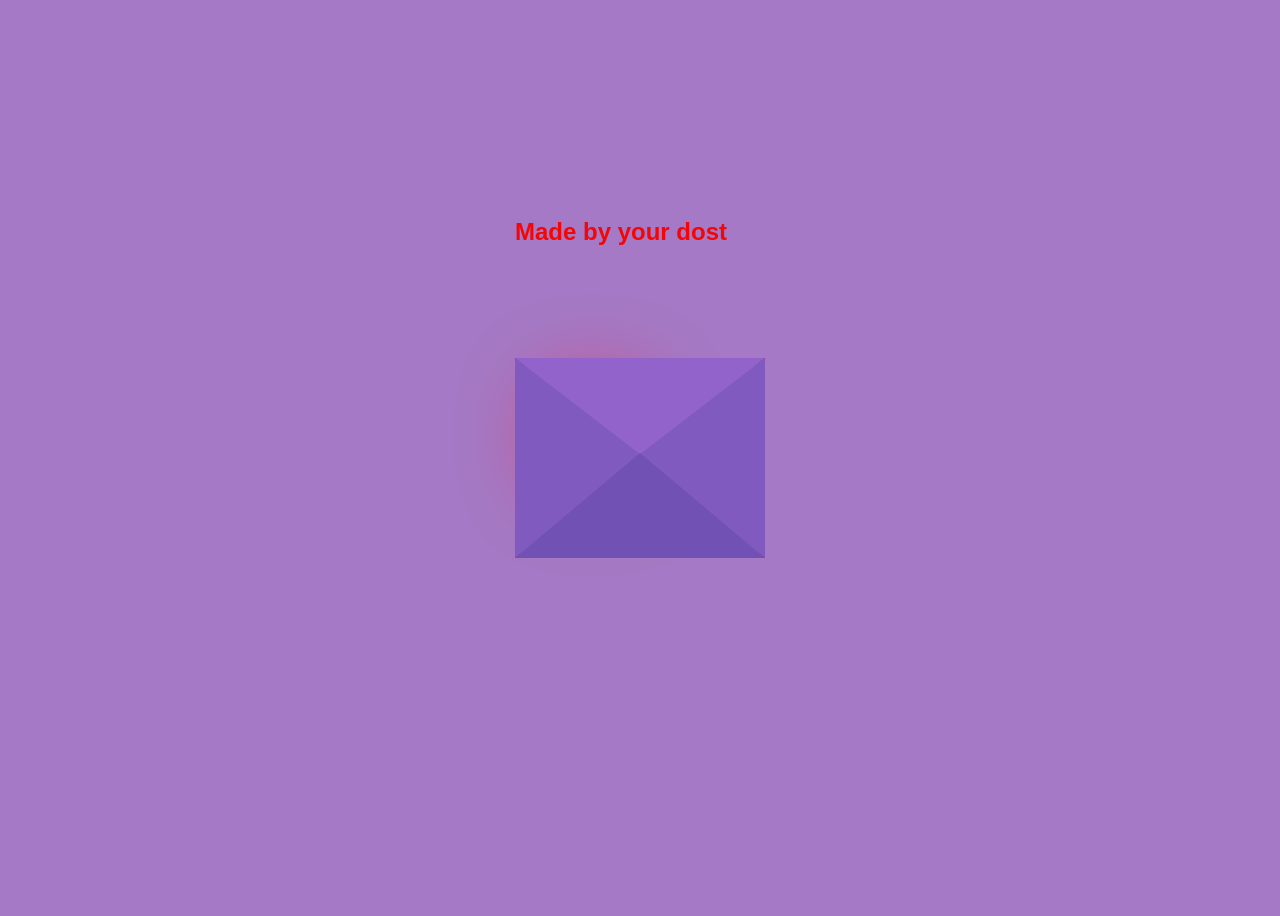
<file: index.html>
<!DOCTYPE html>
<html lang="en">
  <head>
    <meta charset="UTF-8" />
    <meta name="viewport" content="width=device-width, initial-scale=1.0" />
    <title>Happy birthday</title>
    <link rel="stylesheet" href="Style3.css" />
 
  </head>
  <body>
    <div class="envelope">
      <div class="back"></div>
      <div class="letter"> <a href="index2.html">Click</a>
        <div class="heart"></div>
        <div class="text">
          <p>
            I want to wish  <br />
            for your birthday <br />
            Happy birthday vishal  <br />
            
          </p>
        </div>
      </div>
      <div class="front"></div>
      <div class="top"></div>
      <div class="shadow"></div>
      <div class="text1">
        <h2>Made by your dost</h2>
      </div>
    </div>
  </body>
</html>
</file>
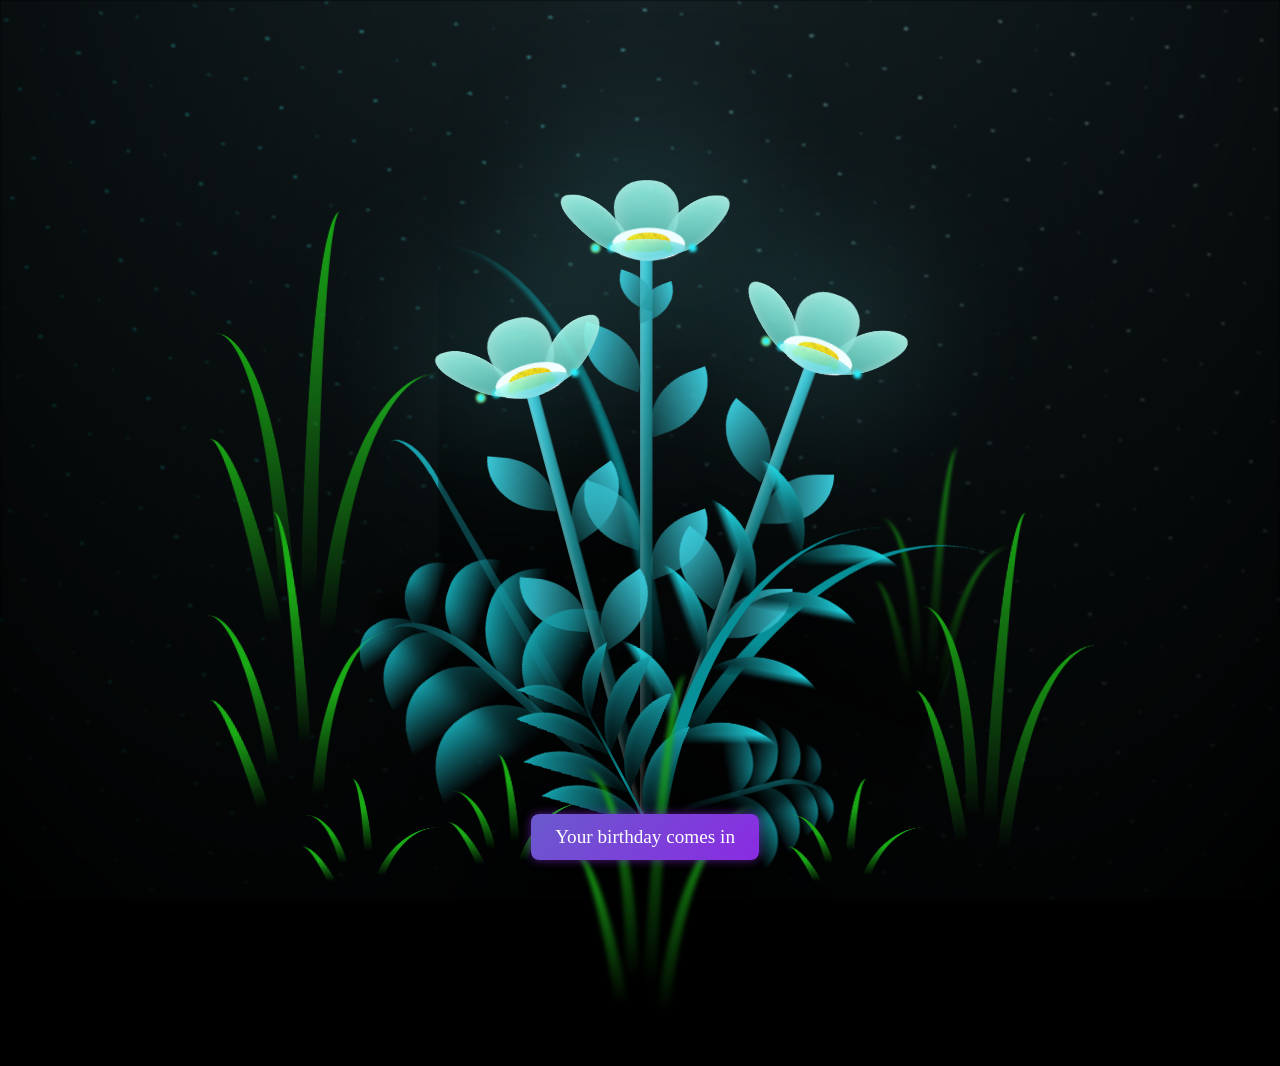
<file: index2.html>
<!DOCTYPE html>
<html lang="en">
<head>
    <meta charset="UTF-8">
    <meta name="viewport" content="width=device-width, initial-scale=1.0">
    <title>Happy birthday</title>
    <link rel="stylesheet" href="style4.css">
    
  
</head>
<body>


    
   
<body class="not-loaded">
    <div class="night"></div>
    <div class="flowers">
      <div class="flower flower--1">
        <div class="flower__leafs flower__leafs--1">
          <div class="flower__leaf flower__leaf--1"></div>
          <div class="flower__leaf flower__leaf--2"></div>
          <div class="flower__leaf flower__leaf--3"></div>
          <div class="flower__leaf flower__leaf--4"></div>
          <div class="flower__white-circle"></div>
  
          <div class="flower__light flower__light--1"></div>
          <div class="flower__light flower__light--2"></div>
          <div class="flower__light flower__light--3"></div>
          <div class="flower__light flower__light--4"></div>
          <div class="flower__light flower__light--5"></div>
          <div class="flower__light flower__light--6"></div>
          <div class="flower__light flower__light--7"></div>
          <div class="flower__light flower__light--8"></div>
  
        </div>
        <div class="flower__line">
          <div class="flower__line__leaf flower__line__leaf--1"></div>
          <div class="flower__line__leaf flower__line__leaf--2"></div>
          <div class="flower__line__leaf flower__line__leaf--3"></div>
          <div class="flower__line__leaf flower__line__leaf--4"></div>
          <div class="flower__line__leaf flower__line__leaf--5"></div>
          <div class="flower__line__leaf flower__line__leaf--6"></div>
        </div>
      </div>
  
      <div class="flower flower--2">
        <div class="flower__leafs flower__leafs--2">
          <div class="flower__leaf flower__leaf--1"></div>
          <div class="flower__leaf flower__leaf--2"></div>
          <div class="flower__leaf flower__leaf--3"></div>
          <div class="flower__leaf flower__leaf--4"></div>
          <div class="flower__white-circle"></div>
  
          <div class="flower__light flower__light--1"></div>
          <div class="flower__light flower__light--2"></div>
          <div class="flower__light flower__light--3"></div>
          <div class="flower__light flower__light--4"></div>
          <div class="flower__light flower__light--5"></div>
          <div class="flower__light flower__light--6"></div>
          <div class="flower__light flower__light--7"></div>
          <div class="flower__light flower__light--8"></div>
  
        </div>
        <div class="flower__line">
          <div class="flower__line__leaf flower__line__leaf--1"></div>
          <div class="flower__line__leaf flower__line__leaf--2"></div>
          <div class="flower__line__leaf flower__line__leaf--3"></div>
          <div class="flower__line__leaf flower__line__leaf--4"></div>
        </div>
      </div>
  
      <div class="flower flower--3">
        <div class="flower__leafs flower__leafs--3">
          <div class="flower__leaf flower__leaf--1"></div>
          <div class="flower__leaf flower__leaf--2"></div>
          <div class="flower__leaf flower__leaf--3"></div>
          <div class="flower__leaf flower__leaf--4"></div>
          <div class="flower__white-circle"></div>
  
          <div class="flower__light flower__light--1"></div>
          <div class="flower__light flower__light--2"></div>
          <div class="flower__light flower__light--3"></div>
          <div class="flower__light flower__light--4"></div>
          <div class="flower__light flower__light--5"></div>
          <div class="flower__light flower__light--6"></div>
          <div class="flower__light flower__light--7"></div>
          <div class="flower__light flower__light--8"></div>
  
        </div>
        <div class="flower__line">
          <div class="flower__line__leaf flower__line__leaf--1"></div>
          <div class="flower__line__leaf flower__line__leaf--2"></div>
          <div class="flower__line__leaf flower__line__leaf--3"></div>
          <div class="flower__line__leaf flower__line__leaf--4"></div>
        </div>
      </div>
  
      <div class="grow-ans" style="--d:1.2s">
        <div class="flower__g-long">
          <div class="flower__g-long__top"></div>
          <div class="flower__g-long__bottom"></div>
        </div>
      </div>
  
      <div class="growing-grass">
        <div class="flower__grass flower__grass--1">
          <div class="flower__grass--top"></div>
          <div class="flower__grass--bottom"></div>
          <div class="flower__grass__leaf flower__grass__leaf--1"></div>
          <div class="flower__grass__leaf flower__grass__leaf--2"></div>
          <div class="flower__grass__leaf flower__grass__leaf--3"></div>
          <div class="flower__grass__leaf flower__grass__leaf--4"></div>
          <div class="flower__grass__leaf flower__grass__leaf--5"></div>
          <div class="flower__grass__leaf flower__grass__leaf--6"></div>
          <div class="flower__grass__leaf flower__grass__leaf--7"></div>
          <div class="flower__grass__leaf flower__grass__leaf--8"></div>
          <div class="flower__grass__overlay"></div>
        </div>
      </div>
  
      <div class="growing-grass">
        <div class="flower__grass flower__grass--2">
          <div class="flower__grass--top"></div>
          <div class="flower__grass--bottom"></div>
          <div class="flower__grass__leaf flower__grass__leaf--1"></div>
          <div class="flower__grass__leaf flower__grass__leaf--2"></div>
          <div class="flower__grass__leaf flower__grass__leaf--3"></div>
          <div class="flower__grass__leaf flower__grass__leaf--4"></div>
          <div class="flower__grass__leaf flower__grass__leaf--5"></div>
          <div class="flower__grass__leaf flower__grass__leaf--6"></div>
          <div class="flower__grass__leaf flower__grass__leaf--7"></div>
          <div class="flower__grass__leaf flower__grass__leaf--8"></div>
          <div class="flower__grass__overlay"></div>
        </div>
      </div>
  
      <div class="grow-ans" style="--d:2.4s">
        <div class="flower__g-right flower__g-right--1">
          <div class="leaf"></div>
        </div>
      </div>
  
      <div class="grow-ans" style="--d:2.8s">
        <div class="flower__g-right flower__g-right--2">
          <div class="leaf"></div>
        </div>
      </div>
  
      <div class="grow-ans" style="--d:2.8s">
        <div class="flower__g-front">
          <div class="flower__g-front__leaf-wrapper flower__g-front__leaf-wrapper--1">
            <div class="flower__g-front__leaf"></div>
          </div>
          <div class="flower__g-front__leaf-wrapper flower__g-front__leaf-wrapper--2">
            <div class="flower__g-front__leaf"></div>
          </div>
          <div class="flower__g-front__leaf-wrapper flower__g-front__leaf-wrapper--3">
            <div class="flower__g-front__leaf"></div>
          </div>
          <div class="flower__g-front__leaf-wrapper flower__g-front__leaf-wrapper--4">
            <div class="flower__g-front__leaf"></div>
          </div>
          <div class="flower__g-front__leaf-wrapper flower__g-front__leaf-wrapper--5">
            <div class="flower__g-front__leaf"></div>
          </div>
          <div class="flower__g-front__leaf-wrapper flower__g-front__leaf-wrapper--6">
            <div class="flower__g-front__leaf"></div>
          </div>
          <div class="flower__g-front__leaf-wrapper flower__g-front__leaf-wrapper--7">
            <div class="flower__g-front__leaf"></div>
          </div>
          <div class="flower__g-front__leaf-wrapper flower__g-front__leaf-wrapper--8">
            <div class="flower__g-front__leaf"></div>
          </div>
          <div class="flower__g-front__line"></div>
        </div>
      </div>
  
      <div class="grow-ans" style="--d:3.2s">
        <div class="flower__g-fr">
          <div class="leaf"></div>
          <div class="flower__g-fr__leaf flower__g-fr__leaf--1"></div>
          <div class="flower__g-fr__leaf flower__g-fr__leaf--2"></div>
          <div class="flower__g-fr__leaf flower__g-fr__leaf--3"></div>
          <div class="flower__g-fr__leaf flower__g-fr__leaf--4"></div>
          <div class="flower__g-fr__leaf flower__g-fr__leaf--5"></div>
          <div class="flower__g-fr__leaf flower__g-fr__leaf--6"></div>
          <div class="flower__g-fr__leaf flower__g-fr__leaf--7"></div>
          <div class="flower__g-fr__leaf flower__g-fr__leaf--8"></div>
        </div>
      </div>
  
      <div class="long-g long-g--0">
        <div class="grow-ans" style="--d:3s">
          <div class="leaf leaf--0"></div>
        </div>
        <div class="grow-ans" style="--d:2.2s">
          <div class="leaf leaf--1"></div>
        </div>
        <div class="grow-ans" style="--d:3.4s">
          <div class="leaf leaf--2"></div>
        </div>
        <div class="grow-ans" style="--d:3.6s">
          <div class="leaf leaf--3"></div>
        </div>
      </div>
  
      <div class="long-g long-g--1">
        <div class="grow-ans" style="--d:3.6s">
          <div class="leaf leaf--0"></div>
        </div>
        <div class="grow-ans" style="--d:3.8s">
          <div class="leaf leaf--1"></div>
        </div>
        <div class="grow-ans" style="--d:4s">
          <div class="leaf leaf--2"></div>
        </div>
        <div class="grow-ans" style="--d:4.2s">
          <div class="leaf leaf--3"></div>
        </div>
      </div>
  
      <div class="long-g long-g--2">
        <div class="grow-ans" style="--d:4s">
          <div class="leaf leaf--0"></div>
        </div>
        <div class="grow-ans" style="--d:4.2s">
          <div class="leaf leaf--1"></div>
        </div>
        <div class="grow-ans" style="--d:4.4s">
          <div class="leaf leaf--2"></div>
        </div>
        <div class="grow-ans" style="--d:4.6s">
          <div class="leaf leaf--3"></div>
        </div>
      </div>
  
      <div class="long-g long-g--3">
        <div class="grow-ans" style="--d:4s">
          <div class="leaf leaf--0"></div>
        </div>
        <div class="grow-ans" style="--d:4.2s">
          <div class="leaf leaf--1"></div>
        </div>
        <div class="grow-ans" style="--d:3s">
          <div class="leaf leaf--2"></div>
        </div>
        <div class="grow-ans" style="--d:3.6s">
          <div class="leaf leaf--3"></div>
        </div>
      </div>
  
      <div class="long-g long-g--4">
        <div class="grow-ans" style="--d:4s">
          <div class="leaf leaf--0"></div>
        </div>
        <div class="grow-ans" style="--d:4.2s">
          <div class="leaf leaf--1"></div>
        </div>
        <div class="grow-ans" style="--d:3s">
          <div class="leaf leaf--2"></div>
        </div>
        <div class="grow-ans" style="--d:3.6s">
          <div class="leaf leaf--3"></div>
        </div>
      </div>
  
      <div class="long-g long-g--5">
        <div class="grow-ans" style="--d:4s">
          <div class="leaf leaf--0"></div>
        </div>
        <div class="grow-ans" style="--d:4.2s">
          <div class="leaf leaf--1"></div>
        </div>
        <div class="grow-ans" style="--d:3s">
          <div class="leaf leaf--2"></div>
        </div>
        <div class="grow-ans" style="--d:3.6s">
          <div class="leaf leaf--3"></div>
        </div>
      </div>
  
      <div class="long-g long-g--6">
        <div class="grow-ans" style="--d:4.2s">
          <div class="leaf leaf--0"></div>
        </div>
        <div class="grow-ans" style="--d:4.4s">
          <div class="leaf leaf--1"></div>
        </div>
        <div class="grow-ans" style="--d:4.6s">
          <div class="leaf leaf--2"></div>
        </div>
        <div class="grow-ans" style="--d:4.8s">
          <div class="leaf leaf--3"></div>
        </div>
      </div>
  
      <div class="long-g long-g--7">
        <div class="grow-ans" style="--d:3s">
          <div class="leaf leaf--0"></div>
        </div>
        <div class="grow-ans" style="--d:3.2s">
          <div class="leaf leaf--1"></div>
        </div>
        <div class="grow-ans" style="--d:3.5s">
          <div class="leaf leaf--2"></div>
        </div>
        <div class="grow-ans" style="--d:3.6s">
          <div class="leaf leaf--3"></div>
        </div>
      </div>
    </div>

    <div class="button-container">
  <a href="index3.html" class="next-button">Your birthday comes in</a>
</div>


  </body>


    
<script src="app.js"></script>
</body>
</html>

<!DOCTYPE HTML>
<html>
</file>
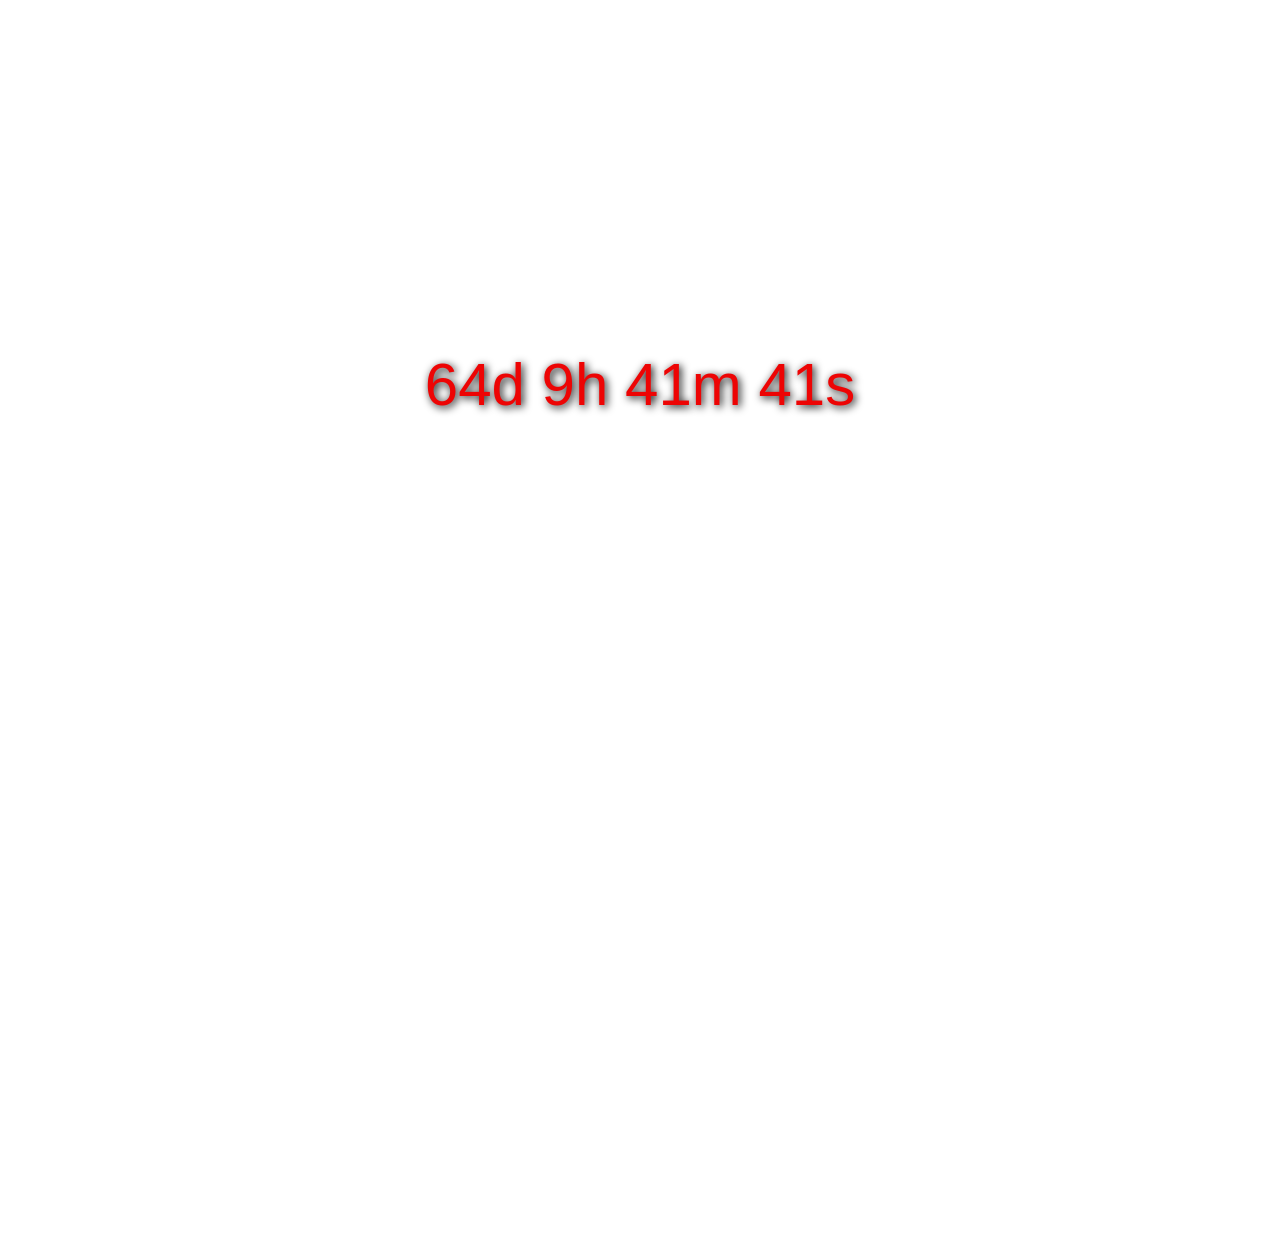
<file: index3.html>
<!DOCTYPE HTML>
<html>
<head>
<meta name="viewport" content="width=device-width, initial-scale=1">
<title>Happy birthday</title>
<style>
body {
  margin: 0;
  padding: 0;
  height: 100vh;
  background-image: url('https://images.unsplash.com/photo-1506744038136-46273834b3fb'); 
  background-size: cover;
  background-position: center;
  background-repeat: no-repeat;
  font-family: Arial, sans-serif;
  
}

p {
  text-align: center;
  font-size: 60px;
  margin-top: 350px;
  color: white;
  text-shadow: 2px 2px 8px black; /* makes text easier to read */
}

@keyframes pulse {
  0%   { transform: scale(1);   opacity: 1; }
  50%  { transform: scale(1.1); opacity: 0.7; }
  100% { transform: scale(1);   opacity: 1; }
}

#demo {
  animation: pulse 1s infinite;
  color: #ed0404; 
}

</style>
</head>
<body>

<p id="demo"></p>

<script>
// Set the date we're counting down to
var countDownDate = new Date("Feburary 7, 2027 12:00:00").getTime();

// Update the count down every 1 second
var x = setInterval(function() {

  // Get today's date and time
  var now = new Date().getTime();

  // Find the distance between now and the count down date
  var distance = countDownDate - now;

  // Time calculations
  var days = Math.floor(distance / (1000 * 60 * 60 * 24));
  var hours = Math.floor((distance % (1000 * 60 * 60 * 24)) / (1000 * 60 * 60));
  var minutes = Math.floor((distance % (1000 * 60 * 60)) / (1000 * 60));
  var seconds = Math.floor((distance % (1000 * 60)) / 1000);

  // Output result
  document.getElementById("demo").innerHTML = 
    days + "d " + hours + "h " + minutes + "m " + seconds + "s ";

  // If the countdown is over
  if (distance < 0) {
    clearInterval(x);
    document.getElementById("demo").innerHTML = "EXPIRED";
  }
}, 1000);
</script>

</body>
</html>
</file>
<file: Style3.css>
body {
    display: flex;
    align-items: center;
    justify-content: center;
    height: 100vh;
    background: #a579c5;
  }
  .envelope {
    position: relative;
    cursor: pointer;
  
  }
  
  .back {
    position: relative;
    width: 250px;
    height: 200px;
    background: #f10000;
  }
  .front {
    position: absolute;
    border-right: 130px solid #815ac0;
    border-top: 100px solid transparent;
    border-bottom: 100px solid transparent;
    height: 0;
    width: 0;
    top: 0;
    left: 120px;
    z-index: 3;
  }
  .front:before {
    content: "";
    position: absolute;
    border-left: 130px solid #815ac0;
    border-top: 100px solid transparent;
    border-bottom: 100px solid transparent;
    height: 0;
    width: 0;
    top: -100px;
    left: -120px;
  }
  .front:after {
    content: "";
    position: absolute;
    border-bottom: 105px solid #7251b5;
    border-left: 125px solid transparent;
    border-right: 125px solid transparent;
    height: 0;
    width: 0;
    top: -5px;
    left: -120px;
  }
  .top {
    position: absolute;
    border-top: 105px solid #9163cb;
    border-left: 125px solid transparent;
    border-right: 125px solid transparent;
    height: 0;
    width: 0;
    top: 0;
    transform-origin: top;
    transition: 0.4s;
  }
  .envelope:hover .top {
    transform: rotateX(160deg);
  }
  .letter {
    position: absolute;
    background: white;
    width: 230px;
    height: 180px;
    top: 10px;
    left: 10px;
    transition: 0.2s;
  }
  .envelope:hover .letter {
    transform: translateY(-100px);
    z-index: 2;
  }
  .text1 {
    position: absolute;
    color: rgb(244, 6, 6);
    font-family: sans-serif;
    top: -80%;
  }
  .text {
    text-align: center;
    font-size: 11px;
    font-family: Arial, Helvetica, sans-serif;
    margin-top: 20px;
    font-weight: bold;
    color: black;
    position: relative;
    top: -20px;
    left: 20px;
  }
  
  /*---heart -----*/
  .heart {
    background-color: red;
    height: 70px;
    width: 70px;
    position: relative;
    top: 22px;
    left: 30px;
    transform: rotate(-45deg);
    box-shadow: -5px 10px 90px red;
    animation: untoldcoding 0.8s linear infinite;
  }
  
  @keyframes untoldcoding {
    0% {
      transform: rotate(-45deg) scale(1.05);
    }
    70% {
      transform: rotate(-45deg) scale(1);
    }
    100% {
      transform: rotate(-45deg) scale(0.8);
    }
  }
  .heart:before {
    content: "";
    position: absolute;
    height: 70px;
    width: 70px;
    background-color: red;
    top: -40px;
    border-radius: 50px;
  }
  .heart:after {
    content: "";
    position: absolute;
    height: 70px;
    width: 70px;
    background-color: rgb(255, 0, 0);
    right: -40px;
    border-radius: 50px;
  }
  .letter a{
    float: right;
     margin-right: 35px;
     margin-top: 20px;
    }
</file>
<file: style4.css>
*,
*::after,
*::before {
  padding: 0;
  margin: 0;
  box-sizing: border-box;
}

:root {
  --dark-color: #000;
}

body {
  display: flex;
  align-items: flex-end;
  justify-content: center;
  min-height: 100vh;
  background-color: var(--dark-color);
  overflow: hidden;
  perspective: 1000px;
}

.night {
  position: fixed;
  left: 50%;
  top: 0;
  transform: translateX(-50%);
  width: 100%;
  height: 100%;
  filter: blur(0.1vmin);
  background-image: radial-gradient(ellipse at top, transparent 0%, var(--dark-color)), radial-gradient(ellipse at bottom, var(--dark-color), rgba(145, 233, 255, 0.2)), repeating-linear-gradient(220deg, black 0px, black 19px, transparent 19px, transparent 22px), repeating-linear-gradient(189deg, black 0px, black 19px, transparent 19px, transparent 22px), repeating-linear-gradient(148deg, black 0px, black 19px, transparent 19px, transparent 22px), linear-gradient(90deg, #00fffa, #f0f0f0);
}

.flowers {
  position: relative;
  transform: scale(0.9);
}

.flower {
  position: absolute;
  bottom: 10vmin;
  transform-origin: bottom center;
  z-index: 10;
  --fl-speed: 0.8s;
}
.flower--1 {
  animation: moving-flower-1 4s linear infinite;
}
.flower--1 .flower__line {
  height: 70vmin;
  animation-delay: 0.3s;
}
.flower--1 .flower__line__leaf--1 {
  animation: blooming-leaf-right var(--fl-speed) 1.6s backwards;
}
.flower--1 .flower__line__leaf--2 {
  animation: blooming-leaf-right var(--fl-speed) 1.4s backwards;
}
.flower--1 .flower__line__leaf--3 {
  animation: blooming-leaf-left var(--fl-speed) 1.2s backwards;
}
.flower--1 .flower__line__leaf--4 {
  animation: blooming-leaf-left var(--fl-speed) 1s backwards;
}
.flower--1 .flower__line__leaf--5 {
  animation: blooming-leaf-right var(--fl-speed) 1.8s backwards;
}
.flower--1 .flower__line__leaf--6 {
  animation: blooming-leaf-left var(--fl-speed) 2s backwards;
}
.flower--2 {
  left: 50%;
  transform: rotate(20deg);
  animation: moving-flower-2 4s linear infinite;
}
.flower--2 .flower__line {
  height: 60vmin;
  animation-delay: 0.6s;
}
.flower--2 .flower__line__leaf--1 {
  animation: blooming-leaf-right var(--fl-speed) 1.9s backwards;
}
.flower--2 .flower__line__leaf--2 {
  animation: blooming-leaf-right var(--fl-speed) 1.7s backwards;
}
.flower--2 .flower__line__leaf--3 {
  animation: blooming-leaf-left var(--fl-speed) 1.5s backwards;
}
.flower--2 .flower__line__leaf--4 {
  animation: blooming-leaf-left var(--fl-speed) 1.3s backwards;
}
.flower--3 {
  left: 50%;
  transform: rotate(-15deg);
  animation: moving-flower-3 4s linear infinite;
}
.flower--3 .flower__line {
  animation-delay: 0.9s;
}
.flower--3 .flower__line__leaf--1 {
  animation: blooming-leaf-right var(--fl-speed) 2.5s backwards;
}
.flower--3 .flower__line__leaf--2 {
  animation: blooming-leaf-right var(--fl-speed) 2.3s backwards;
}
.flower--3 .flower__line__leaf--3 {
  animation: blooming-leaf-left var(--fl-speed) 2.1s backwards;
}
.flower--3 .flower__line__leaf--4 {
  animation: blooming-leaf-left var(--fl-speed) 1.9s backwards;
}
.flower__leafs {
  position: relative;
  animation: blooming-flower 2s backwards;
}
.flower__leafs--1 {
  animation-delay: 1.1s;
}
.flower__leafs--2 {
  animation-delay: 1.4s;
}
.flower__leafs--3 {
  animation-delay: 1.7s;
}
.flower__leafs::after {
  content: "";
  position: absolute;
  left: 0;
  top: 0;
  transform: translate(-50%, -100%);
  width: 8vmin;
  height: 8vmin;
  background-color: #6bf0ff;
  filter: blur(10vmin);
}
.flower__leaf {
  position: absolute;
  bottom: 0;
  left: 50%;
  width: 8vmin;
  height: 11vmin;
  border-radius: 51% 49% 47% 53%/44% 45% 55% 69%;
  background-color: #a7ffee;
  background-image: linear-gradient(to top, #54b8aa, #a7ffee);
  transform-origin: bottom center;
  opacity: 0.9;
  box-shadow: inset 0 0 2vmin rgba(255, 255, 255, 0.5);
}
.flower__leaf--1 {
  transform: translate(-10%, 1%) rotateY(40deg) rotateX(-50deg);
}
.flower__leaf--2 {
  transform: translate(-50%, -4%) rotateX(40deg);
}
.flower__leaf--3 {
  transform: translate(-90%, 0%) rotateY(45deg) rotateX(50deg);
}
.flower__leaf--4 {
  width: 8vmin;
  height: 8vmin;
  transform-origin: bottom left;
  border-radius: 4vmin 10vmin 4vmin 4vmin;
  transform: translate(0%, 18%) rotateX(70deg) rotate(-43deg);
  background-image: linear-gradient(to top, #39c6d6, #a7ffee);
  z-index: 1;
  opacity: 0.8;
}
.flower__white-circle {
  position: absolute;
  left: -3.5vmin;
  top: -3vmin;
  width: 9vmin;
  height: 4vmin;
  border-radius: 50%;
  background-color: #fff;
}
.flower__white-circle::after {
  content: "";
  position: absolute;
  left: 50%;
  top: 45%;
  transform: translate(-50%, -50%);
  width: 60%;
  height: 60%;
  border-radius: inherit;
  background-image: repeating-linear-gradient(135deg, rgba(0, 0, 0, 0.03) 0px, rgba(0, 0, 0, 0.03) 1px, transparent 1px, transparent 12px), repeating-linear-gradient(45deg, rgba(0, 0, 0, 0.03) 0px, rgba(0, 0, 0, 0.03) 1px, transparent 1px, transparent 12px), repeating-linear-gradient(67.5deg, rgba(0, 0, 0, 0.03) 0px, rgba(0, 0, 0, 0.03) 1px, transparent 1px, transparent 12px), repeating-linear-gradient(135deg, rgba(0, 0, 0, 0.03) 0px, rgba(0, 0, 0, 0.03) 1px, transparent 1px, transparent 12px), repeating-linear-gradient(45deg, rgba(0, 0, 0, 0.03) 0px, rgba(0, 0, 0, 0.03) 1px, transparent 1px, transparent 12px), repeating-linear-gradient(112.5deg, rgba(0, 0, 0, 0.03) 0px, rgba(0, 0, 0, 0.03) 1px, transparent 1px, transparent 12px), repeating-linear-gradient(112.5deg, rgba(0, 0, 0, 0.03) 0px, rgba(0, 0, 0, 0.03) 1px, transparent 1px, transparent 12px), repeating-linear-gradient(45deg, rgba(0, 0, 0, 0.03) 0px, rgba(0, 0, 0, 0.03) 1px, transparent 1px, transparent 12px), repeating-linear-gradient(22.5deg, rgba(0, 0, 0, 0.03) 0px, rgba(0, 0, 0, 0.03) 1px, transparent 1px, transparent 12px), repeating-linear-gradient(45deg, rgba(0, 0, 0, 0.03) 0px, rgba(0, 0, 0, 0.03) 1px, transparent 1px, transparent 12px), repeating-linear-gradient(22.5deg, rgba(0, 0, 0, 0.03) 0px, rgba(0, 0, 0, 0.03) 1px, transparent 1px, transparent 12px), repeating-linear-gradient(135deg, rgba(0, 0, 0, 0.03) 0px, rgba(0, 0, 0, 0.03) 1px, transparent 1px, transparent 12px), repeating-linear-gradient(157.5deg, rgba(0, 0, 0, 0.03) 0px, rgba(0, 0, 0, 0.03) 1px, transparent 1px, transparent 12px), repeating-linear-gradient(67.5deg, rgba(0, 0, 0, 0.03) 0px, rgba(0, 0, 0, 0.03) 1px, transparent 1px, transparent 12px), repeating-linear-gradient(67.5deg, rgba(0, 0, 0, 0.03) 0px, rgba(0, 0, 0, 0.03) 1px, transparent 1px, transparent 12px), linear-gradient(90deg, #ffeb12, #ffce00);
}
.flower__line {
  height: 55vmin;
  width: 1.5vmin;
  background-image: linear-gradient(to left, rgba(0, 0, 0, 0.2), transparent, rgba(255, 255, 255, 0.2)), linear-gradient(to top, transparent 10%, #14757a, #39c6d6);
  box-shadow: inset 0 0 2px rgba(0, 0, 0, 0.5);
  animation: grow-flower-tree 4s backwards;
}
.flower__line__leaf {
  --w: 7vmin;
  --h: calc(var(--w) + 2vmin);
  position: absolute;
  top: 20%;
  left: 90%;
  width: var(--w);
  height: var(--h);
  border-top-right-radius: var(--h);
  border-bottom-left-radius: var(--h);
  background-image: linear-gradient(to top, rgba(20, 117, 122, 0.4), #39c6d6);
}
.flower__line__leaf--1 {
  transform: rotate(70deg) rotateY(30deg);
}
.flower__line__leaf--2 {
  top: 45%;
  transform: rotate(70deg) rotateY(30deg);
}
.flower__line__leaf--3, .flower__line__leaf--4, .flower__line__leaf--6 {
  border-top-right-radius: 0;
  border-bottom-left-radius: 0;
  border-top-left-radius: var(--h);
  border-bottom-right-radius: var(--h);
  left: -460%;
  top: 12%;
  transform: rotate(-70deg) rotateY(30deg);
}
.flower__line__leaf--4 {
  top: 40%;
}
.flower__line__leaf--5 {
  top: 0;
  transform-origin: left;
  transform: rotate(70deg) rotateY(30deg) scale(0.6);
}
.flower__line__leaf--6 {
  top: -2%;
  left: -450%;
  transform-origin: right;
  transform: rotate(-70deg) rotateY(30deg) scale(0.6);
}
.flower__light {
  position: absolute;
  bottom: 0vmin;
  width: 1vmin;
  height: 1vmin;
  background-color: #fffb00;
  border-radius: 50%;
  filter: blur(0.2vmin);
  animation: light-ans 4s linear infinite backwards;
}
.flower__light:nth-child(odd) {
  background-color: #23f0ff;
}
.flower__light--1 {
  left: -2vmin;
  animation-delay: 1s;
}
.flower__light--2 {
  left: 3vmin;
  animation-delay: 0.5s;
}
.flower__light--3 {
  left: -6vmin;
  animation-delay: 0.3s;
}
.flower__light--4 {
  left: 6vmin;
  animation-delay: 0.9s;
}
.flower__light--5 {
  left: -1vmin;
  animation-delay: 1.5s;
}
.flower__light--6 {
  left: -4vmin;
  animation-delay: 3s;
}
.flower__light--7 {
  left: 3vmin;
  animation-delay: 2s;
}
.flower__light--8 {
  left: -6vmin;
  animation-delay: 3.5s;
}
.flower__grass {
  --c: #159faa;
  --line-w: 1.5vmin;
  position: absolute;
  bottom: 12vmin;
  left: -7vmin;
  display: flex;
  flex-direction: column;
  align-items: flex-end;
  z-index: 20;
  transform-origin: bottom center;
  transform: rotate(-48deg) rotateY(40deg);
}
.flower__grass--1 {
  animation: moving-grass 2s linear infinite;
}
.flower__grass--2 {
  left: 2vmin;
  bottom: 10vmin;
  transform: scale(0.5) rotate(75deg) rotateX(10deg) rotateY(-200deg);
  opacity: 0.8;
  z-index: 0;
  animation: moving-grass--2 1.5s linear infinite;
}
.flower__grass--top {
  width: 7vmin;
  height: 10vmin;
  border-top-right-radius: 100%;
  border-right: var(--line-w) solid var(--c);
  transform-origin: bottom center;
  transform: rotate(-2deg);
}
.flower__grass--bottom {
  margin-top: -2px;
  width: var(--line-w);
  height: 25vmin;
  background-image: linear-gradient(to top, transparent, var(--c));
}
.flower__grass__leaf {
  --size: 10vmin;
  position: absolute;
  width: calc(var(--size) * 2.1);
  height: var(--size);
  border-top-left-radius: var(--size);
  border-top-right-radius: var(--size);
  background-image: linear-gradient(to top, transparent, transparent 30%, var(--c));
  z-index: 100;
}
.flower__grass__leaf--1 {
  top: -6%;
  left: 30%;
  --size: 6vmin;
  transform: rotate(-20deg);
  animation: growing-grass-ans--1 2s 2.6s backwards;
}
@keyframes growing-grass-ans--1 {
  0% {
    transform-origin: bottom left;
    transform: rotate(-20deg) scale(0);
  }
}
.flower__grass__leaf--2 {
  top: -5%;
  left: -110%;
  --size: 6vmin;
  transform: rotate(10deg);
  animation: growing-grass-ans--2 2s 2.4s linear backwards;
}
@keyframes growing-grass-ans--2 {
  0% {
    transform-origin: bottom right;
    transform: rotate(10deg) scale(0);
  }
}
.flower__grass__leaf--3 {
  top: 5%;
  left: 60%;
  --size: 8vmin;
  transform: rotate(-18deg) rotateX(-20deg);
  animation: growing-grass-ans--3 2s 2.2s linear backwards;
}
@keyframes growing-grass-ans--3 {
  0% {
    transform-origin: bottom left;
    transform: rotate(-18deg) rotateX(-20deg) scale(0);
  }
}
.flower__grass__leaf--4 {
  top: 6%;
  left: -135%;
  --size: 8vmin;
  transform: rotate(2deg);
  animation: growing-grass-ans--4 2s 2s linear backwards;
}
@keyframes growing-grass-ans--4 {
  0% {
    transform-origin: bottom right;
    transform: rotate(2deg) scale(0);
  }
}
.flower__grass__leaf--5 {
  top: 20%;
  left: 60%;
  --size: 10vmin;
  transform: rotate(-24deg) rotateX(-20deg);
  animation: growing-grass-ans--5 2s 1.8s linear backwards;
}
@keyframes growing-grass-ans--5 {
  0% {
    transform-origin: bottom left;
    transform: rotate(-24deg) rotateX(-20deg) scale(0);
  }
}
.flower__grass__leaf--6 {
  top: 22%;
  left: -180%;
  --size: 10vmin;
  transform: rotate(10deg);
  animation: growing-grass-ans--6 2s 1.6s linear backwards;
}
@keyframes growing-grass-ans--6 {
  0% {
    transform-origin: bottom right;
    transform: rotate(10deg) scale(0);
  }
}
.flower__grass__leaf--7 {
  top: 39%;
  left: 70%;
  --size: 10vmin;
  transform: rotate(-10deg);
  animation: growing-grass-ans--7 2s 1.4s linear backwards;
}
@keyframes growing-grass-ans--7 {
  0% {
    transform-origin: bottom left;
    transform: rotate(-10deg) scale(0);
  }
}
.flower__grass__leaf--8 {
  top: 40%;
  left: -215%;
  --size: 11vmin;
  transform: rotate(10deg);
  animation: growing-grass-ans--8 2s 1.2s linear backwards;
}
@keyframes growing-grass-ans--8 {
  0% {
    transform-origin: bottom right;
    transform: rotate(10deg) scale(0);
  }
}
.flower__grass__overlay {
  position: absolute;
  top: -10%;
  right: 0%;
  width: 100%;
  height: 100%;
  background-color: rgba(0, 0, 0, 0.6);
  filter: blur(1.5vmin);
  z-index: 100;
}
.flower__g-long {
  --w: 2vmin;
  --h: 6vmin;
  --c: #159faa;
  position: absolute;
  bottom: 10vmin;
  left: -3vmin;
  transform-origin: bottom center;
  transform: rotate(-30deg) rotateY(-20deg);
  display: flex;
  flex-direction: column;
  align-items: flex-end;
  animation: flower-g-long-ans 3s linear infinite;
}
@keyframes flower-g-long-ans {
  0%, 100% {
    transform: rotate(-30deg) rotateY(-20deg);
  }
  50% {
    transform: rotate(-32deg) rotateY(-20deg);
  }
}
.flower__g-long__top {
  top: calc(var(--h) * -1);
  width: calc(var(--w) + 1vmin);
  height: var(--h);
  border-top-right-radius: 100%;
  border-right: 0.7vmin solid var(--c);
  transform: translate(-0.7vmin, 1vmin);
}
.flower__g-long__bottom {
  width: var(--w);
  height: 50vmin;
  transform-origin: bottom center;
  background-image: linear-gradient(to top, transparent 30%, var(--c));
  box-shadow: inset 0 0 2px rgba(0, 0, 0, 0.5);
  clip-path: polygon(35% 0, 65% 1%, 100% 100%, 0% 100%);
}
.flower__g-right {
  position: absolute;
  bottom: 6vmin;
  left: -2vmin;
  transform-origin: bottom left;
  transform: rotate(20deg);
}
.flower__g-right .leaf {
  width: 30vmin;
  height: 50vmin;
  border-top-left-radius: 100%;
  border-left: 2vmin solid #079097;
  background-image: linear-gradient(to bottom, transparent, var(--dark-color) 60%);
  -webkit-mask-image: linear-gradient(to top, transparent 30%, #079097 60%);
}
.flower__g-right--1 {
  animation: flower-g-right-ans 2.5s linear infinite;
}
.flower__g-right--2 {
  left: 5vmin;
  transform: rotateY(-180deg);
  animation: flower-g-right-ans--2 3s linear infinite;
}
.flower__g-right--2 .leaf {
  height: 75vmin;
  filter: blur(0.3vmin);
  opacity: 0.8;
}
@keyframes flower-g-right-ans {
  0%, 100% {
    transform: rotate(20deg);
  }
  50% {
    transform: rotate(24deg) rotateX(-20deg);
  }
}
@keyframes flower-g-right-ans--2 {
  0%, 100% {
    transform: rotateY(-180deg) rotate(0deg) rotateX(-20deg);
  }
  50% {
    transform: rotateY(-180deg) rotate(6deg) rotateX(-20deg);
  }
}
.flower__g-front {
  position: absolute;
  bottom: 6vmin;
  left: 2.5vmin;
  z-index: 100;
  transform-origin: bottom center;
  transform: rotate(-28deg) rotateY(30deg) scale(1.04);
  animation: flower__g-front-ans 2s linear infinite;
}
@keyframes flower__g-front-ans {
  0%, 100% {
    transform: rotate(-28deg) rotateY(30deg) scale(1.04);
  }
  50% {
    transform: rotate(-35deg) rotateY(40deg) scale(1.04);
  }
}
.flower__g-front__line {
  width: 0.3vmin;
  height: 20vmin;
  background-image: linear-gradient(to top, transparent, #079097, transparent 100%);
  position: relative;
}
.flower__g-front__leaf-wrapper {
  position: absolute;
  top: 0;
  left: 0;
  transform-origin: bottom left;
  transform: rotate(10deg);
}
.flower__g-front__leaf-wrapper:nth-child(even) {
  left: 0vmin;
  transform: rotateY(-180deg) rotate(5deg);
  animation: flower__g-front__leaf-left-ans 1s ease-in backwards;
}
.flower__g-front__leaf-wrapper:nth-child(odd) {
  animation: flower__g-front__leaf-ans 1s ease-in backwards;
}
.flower__g-front__leaf-wrapper--1 {
  top: -8vmin;
  transform: scale(0.7);
  animation: flower__g-front__leaf-ans 1s 5.5s ease-in backwards !important;
}
.flower__g-front__leaf-wrapper--2 {
  top: -8vmin;
  transform: rotateY(-180deg) scale(0.7) !important;
  animation: flower__g-front__leaf-left-ans-2 1s 4.6s ease-in backwards !important;
}
.flower__g-front__leaf-wrapper--3 {
  top: -3vmin;
  animation: flower__g-front__leaf-ans 1s 4.6s ease-in backwards;
}
.flower__g-front__leaf-wrapper--4 {
  top: -3vmin;
  transform: rotateY(-180deg) scale(0.9) !important;
  animation: flower__g-front__leaf-left-ans-2 1s 4.6s ease-in backwards !important;
}
@keyframes flower__g-front__leaf-left-ans-2 {
  0% {
    transform: rotateY(-180deg) scale(0);
  }
}
.flower__g-front__leaf-wrapper--5, .flower__g-front__leaf-wrapper--6 {
  top: 2vmin;
}
.flower__g-front__leaf-wrapper--7, .flower__g-front__leaf-wrapper--8 {
  top: 6.5vmin;
}
.flower__g-front__leaf-wrapper--2 {
  animation-delay: 5.2s !important;
}
.flower__g-front__leaf-wrapper--3 {
  animation-delay: 4.9s !important;
}
.flower__g-front__leaf-wrapper--5 {
  animation-delay: 4.3s !important;
}
.flower__g-front__leaf-wrapper--6 {
  animation-delay: 4.1s !important;
}
.flower__g-front__leaf-wrapper--7 {
  animation-delay: 3.8s !important;
}
.flower__g-front__leaf-wrapper--8 {
  animation-delay: 3.5s !important;
}
@keyframes flower__g-front__leaf-ans {
  0% {
    transform: rotate(10deg) scale(0);
  }
}
@keyframes flower__g-front__leaf-left-ans {
  0% {
    transform: rotateY(-180deg) rotate(5deg) scale(0);
  }
}
.flower__g-front__leaf {
  width: 10vmin;
  height: 10vmin;
  border-radius: 100% 0% 0% 100%/100% 100% 0% 0%;
  box-shadow: inset 0 2px 1vmin rgba(44, 238, 252, 0.2);
  background-image: linear-gradient(to bottom left, transparent, var(--dark-color)), linear-gradient(to bottom right, #159faa 50%, transparent 50%, transparent);
  -webkit-mask-image: linear-gradient(to bottom right, #159faa 50%, transparent 50%, transparent);
  mask-image: linear-gradient(to bottom right, #159faa 50%, transparent 50%, transparent);
}
.flower__g-fr {
  position: absolute;
  bottom: -4vmin;
  left: vmin;
  transform-origin: bottom left;
  z-index: 10;
  animation: flower__g-fr-ans 2s linear infinite;
}
@keyframes flower__g-fr-ans {
  0%, 100% {
    transform: rotate(2deg);
  }
  50% {
    transform: rotate(4deg);
  }
}
.flower__g-fr .leaf {
  width: 30vmin;
  height: 50vmin;
  border-top-left-radius: 100%;
  border-left: 2vmin solid #079097;
  -webkit-mask-image: linear-gradient(to top, transparent 25%, #079097 50%);
  position: relative;
  z-index: 1;
}
.flower__g-fr__leaf {
  position: absolute;
  top: 0;
  left: 0;
  width: 10vmin;
  height: 10vmin;
  border-radius: 100% 0% 0% 100%/100% 100% 0% 0%;
  box-shadow: inset 0 2px 1vmin rgba(44, 238, 252, 0.2);
  background-image: linear-gradient(to bottom left, transparent, var(--dark-color) 98%), linear-gradient(to bottom right, #23f0ff 45%, transparent 50%, transparent);
  -webkit-mask-image: linear-gradient(135deg, #159faa 40%, transparent 50%, transparent);
}
.flower__g-fr__leaf--1 {
  left: 20vmin;
  transform: rotate(45deg);
  animation: flower__g-fr-leaft-ans-1 0.5s 5.2s linear backwards;
}
@keyframes flower__g-fr-leaft-ans-1 {
  0% {
    transform-origin: left;
    transform: rotate(45deg) scale(0);
  }
}
.flower__g-fr__leaf--2 {
  left: 12vmin;
  top: -7vmin;
  transform: rotate(25deg) rotateY(-180deg);
  animation: flower__g-fr-leaft-ans-6 0.5s 5s linear backwards;
}
.flower__g-fr__leaf--3 {
  left: 15vmin;
  top: 6vmin;
  transform: rotate(55deg);
  animation: flower__g-fr-leaft-ans-5 0.5s 4.8s linear backwards;
}
.flower__g-fr__leaf--4 {
  left: 6vmin;
  top: -2vmin;
  transform: rotate(25deg) rotateY(-180deg);
  animation: flower__g-fr-leaft-ans-6 0.5s 4.6s linear backwards;
}
.flower__g-fr__leaf--5 {
  left: 10vmin;
  top: 14vmin;
  transform: rotate(55deg);
  animation: flower__g-fr-leaft-ans-5 0.5s 4.4s linear backwards;
}
@keyframes flower__g-fr-leaft-ans-5 {
  0% {
    transform-origin: left;
    transform: rotate(55deg) scale(0);
  }
}
.flower__g-fr__leaf--6 {
  left: 0vmin;
  top: 6vmin;
  transform: rotate(25deg) rotateY(-180deg);
  animation: flower__g-fr-leaft-ans-6 0.5s 4.2s linear backwards;
}
@keyframes flower__g-fr-leaft-ans-6 {
  0% {
    transform-origin: right;
    transform: rotate(25deg) rotateY(-180deg) scale(0);
  }
}
.flower__g-fr__leaf--7 {
  left: 5vmin;
  top: 22vmin;
  transform: rotate(45deg);
  animation: flower__g-fr-leaft-ans-7 0.5s 4s linear backwards;
}
@keyframes flower__g-fr-leaft-ans-7 {
  0% {
    transform-origin: left;
    transform: rotate(45deg) scale(0);
  }
}
.flower__g-fr__leaf--8 {
  left: -4vmin;
  top: 15vmin;
  transform: rotate(15deg) rotateY(-180deg);
  animation: flower__g-fr-leaft-ans-8 0.5s 3.8s linear backwards;
}
@keyframes flower__g-fr-leaft-ans-8 {
  0% {
    transform-origin: right;
    transform: rotate(15deg) rotateY(-180deg) scale(0);
  }
}

.long-g {
  position: absolute;
  bottom: 25vmin;
  left: -42vmin;
  transform-origin: bottom left;
}
.long-g--1 {
  bottom: 0vmin;
  transform: scale(0.8) rotate(-5deg);
}
.long-g--1 .leaf {
  -webkit-mask-image: linear-gradient(to top, transparent 40%, #079097 80%) !important;
}
.long-g--1 .leaf--1 {
  --w: 5vmin;
  --h: 60vmin;
  left: -2vmin;
  transform: rotate(3deg) rotateY(-180deg);
}
.long-g--2, .long-g--3 {
  bottom: -3vmin;
  left: -35vmin;
  transform-origin: center;
  transform: scale(0.6) rotateX(60deg);
}
.long-g--2 .leaf, .long-g--3 .leaf {
  -webkit-mask-image: linear-gradient(to top, transparent 50%, #079097 80%) !important;
}
.long-g--2 .leaf--1, .long-g--3 .leaf--1 {
  left: -1vmin;
  transform: rotateY(-180deg);
}
.long-g--3 {
  left: -17vmin;
  bottom: 0vmin;
}
.long-g--3 .leaf {
  -webkit-mask-image: linear-gradient(to top, transparent 40%, #079097 80%) !important;
}
.long-g--4 {
  left: 25vmin;
  bottom: -3vmin;
  transform-origin: center;
  transform: scale(0.6) rotateX(60deg);
}
.long-g--4 .leaf {
  -webkit-mask-image: linear-gradient(to top, transparent 50%, #079097 80%) !important;
}
.long-g--5 {
  left: 42vmin;
  bottom: 0vmin;
  transform: scale(0.8) rotate(2deg);
}
.long-g--6 {
  left: 0vmin;
  bottom: -20vmin;
  z-index: 100;
  filter: blur(0.3vmin);
  transform: scale(0.8) rotate(2deg);
}
.long-g--7 {
  left: 35vmin;
  bottom: 20vmin;
  z-index: -1;
  filter: blur(0.3vmin);
  transform: scale(0.6) rotate(2deg);
  opacity: 0.7;
}
.long-g .leaf {
  --w: 15vmin;
  --h: 40vmin;
  --c: #1aaa15;
  position: absolute;
  bottom: 0;
  width: var(--w);
  height: var(--h);
  border-top-left-radius: 100%;
  border-left: 2vmin solid var(--c);
  -webkit-mask-image: linear-gradient(to top, transparent 20%, var(--dark-color));
  transform-origin: bottom center;
}
.long-g .leaf--0 {
  left: 2vmin;
  animation: leaf-ans-1 4s linear infinite;
}
.long-g .leaf--1 {
  --w: 5vmin;
  --h: 60vmin;
  animation: leaf-ans-1 4s linear infinite;
}
.long-g .leaf--2 {
  --w: 10vmin;
  --h: 40vmin;
  left: -0.5vmin;
  bottom: 5vmin;
  transform-origin: bottom left;
  transform: rotateY(-180deg);
  animation: leaf-ans-2 3s linear infinite;
}
.long-g .leaf--3 {
  --w: 5vmin;
  --h: 30vmin;
  left: -1vmin;
  bottom: 3.2vmin;
  transform-origin: bottom left;
  transform: rotate(-10deg) rotateY(-180deg);
  animation: leaf-ans-3 3s linear infinite;
}

@keyframes leaf-ans-1 {
  0%, 100% {
    transform: rotate(-5deg) scale(1);
  }
  50% {
    transform: rotate(5deg) scale(1.1);
  }
}
@keyframes leaf-ans-2 {
  0%, 100% {
    transform: rotateY(-180deg) rotate(5deg);
  }
  50% {
    transform: rotateY(-180deg) rotate(0deg) scale(1.1);
  }
}
@keyframes leaf-ans-3 {
  0%, 100% {
    transform: rotate(-10deg) rotateY(-180deg);
  }
  50% {
    transform: rotate(-20deg) rotateY(-180deg);
  }
}
.grow-ans {
  animation: grow-ans 2s var(--d) backwards;
}

@keyframes grow-ans {
  0% {
    transform: scale(0);
    opacity: 0;
  }
}
@keyframes light-ans {
  0% {
    opacity: 0;
    transform: translateY(0vmin);
  }
  25% {
    opacity: 1;
    transform: translateY(-5vmin) translateX(-2vmin);
  }
  50% {
    opacity: 1;
    transform: translateY(-15vmin) translateX(2vmin);
    filter: blur(0.2vmin);
  }
  75% {
    transform: translateY(-20vmin) translateX(-2vmin);
    filter: blur(0.2vmin);
  }
  100% {
    transform: translateY(-30vmin);
    opacity: 0;
    filter: blur(1vmin);
  }
}
@keyframes moving-flower-1 {
  0%, 100% {
    transform: rotate(2deg);
  }
  50% {
    transform: rotate(-2deg);
  }
}
@keyframes moving-flower-2 {
  0%, 100% {
    transform: rotate(18deg);
  }
  50% {
    transform: rotate(14deg);
  }
}
@keyframes moving-flower-3 {
  0%, 100% {
    transform: rotate(-18deg);
  }
  50% {
    transform: rotate(-20deg) rotateY(-10deg);
  }
}
@keyframes blooming-leaf-right {
  0% {
    transform-origin: left;
    transform: rotate(70deg) rotateY(30deg) scale(0);
  }
}
@keyframes blooming-leaf-left {
  0% {
    transform-origin: right;
    transform: rotate(-70deg) rotateY(30deg) scale(0);
  }
}
@keyframes grow-flower-tree {
  0% {
    height: 0;
    border-radius: 1vmin;
  }
}
@keyframes blooming-flower {
  0% {
    transform: scale(0);
  }
}
@keyframes moving-grass {
  0%, 100% {
    transform: rotate(-48deg) rotateY(40deg);
  }
  50% {
    transform: rotate(-50deg) rotateY(40deg);
  }
}
@keyframes moving-grass--2 {
  0%, 100% {
    transform: scale(0.5) rotate(75deg) rotateX(10deg) rotateY(-200deg);
  }
  50% {
    transform: scale(0.5) rotate(79deg) rotateX(10deg) rotateY(-200deg);
  }
}
.growing-grass {
  animation: growing-grass-ans 1s 2s backwards;
}

@keyframes growing-grass-ans {
  0% {
    transform: scale(0);
  }
}
.not-loaded * {
  animation-play-state: paused !important;
}







.countdown container{

      background: linear-gradient(135deg, #ffffff, #ff5e62);
  color: rgb(235, 13, 13);
  
}



.button-container {
  opacity: 0;
  animation: fadeInUp 1.5s ease 4s forwards;
  position: absolute;
  bottom: 40px;
left: 41.5%;
transform: translateX(-50%);

}

@keyframes fadeInUp {
  from {
    opacity: 0;
    transform: translateY(20px);
  }
  to {
    opacity: 1;
    transform: translateY(0);
  }
}


.next-button {
  display: inline-block;
  padding: 12px 24px;
  font-size: 1.2rem;
  color: white;
  background: linear-gradient(135deg, #6a5acd, #8a2be2);
  border: none;
  border-radius: 8px;
  text-decoration: none;
  box-shadow: 0 0 10px rgba(138, 43, 226, 0.6);
  transition: transform 0.3s ease, box-shadow 0.3s ease;
}

.next-button:hover {
  transform: scale(1.05);
  box-shadow: 0 0 20px rgba(138, 43, 226, 0.9);
}
</file>
